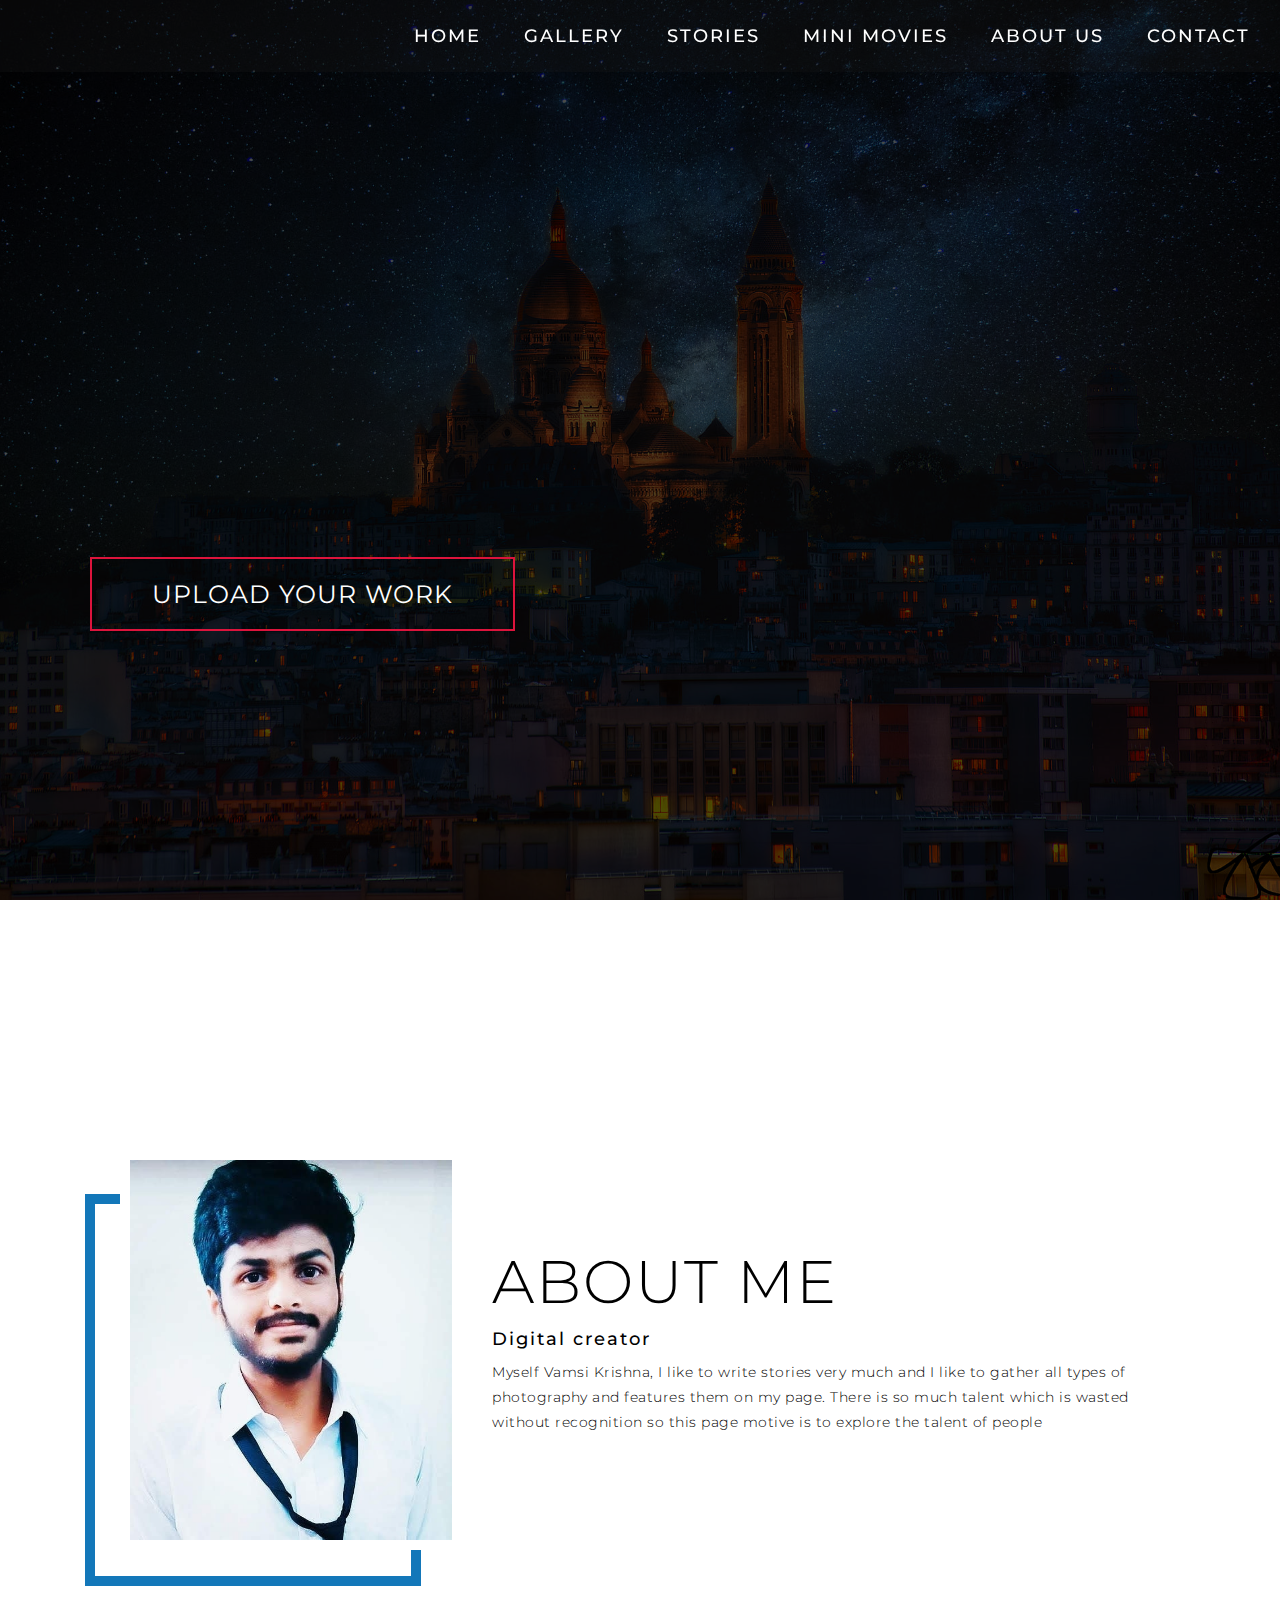
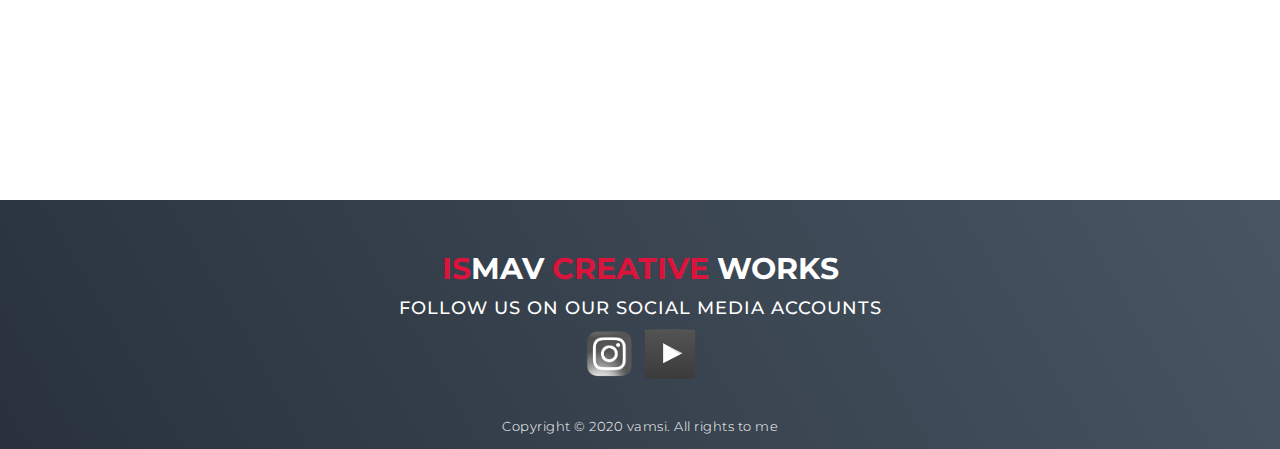
<file: ismavcreativeworks/index.html>
<!DOCTYPE html>
<html lang="en">
<head>
  <meta charset="UTF-8">
  <meta name="viewport" content="width=device-width, initial-scale=1.0">
  <link rel="stylesheet" href="./css/style.css">
  <title>ISMAV CREATIVE WORKS</title>
</head>
<body>
  
  <section id="header">
    <div class="header container">
      <div class="nav-bar">
        <div class="brand">
          
        </div>
        <div class="nav-list">
          <div class="hamburger"><div class="bar"></div></div>
          <ul>
            <li><a href="index.html" data-after="Home">Home</a></li>
            <li><a href="gallery.html" data-after="GALLERY">GALLERY</a></li>
            <li><a href="STORY.HTML" data-after="stories">STORIES</a></li>
            <li><a href="movie.html" data-after="About">MINI MOVIES</a></li>
            <li><a href="#about" data-after="About">ABOUT US</a></li>
            <li><a href="contact.html" data-after="Contact">CONTACT</a></li>
          </ul>
        </div>
      </div>
    </div>
  </section>
  <section id="hero">
    <div class="hero container">
      <div>
        <h1>WELCOME TO, <span></span></h1>
        <h1>WORLD OF <span></span></h1>
        <h1>CREATION <span></span></h1>
        <a href="https://bit.ly/37Wynmb" type="button" class="cta">upload your work</a>
        
      </div>
    </div>
  </section>
  <section id="about">
    <div class="about container">
      <div class="col-left">
        <div class="about-img">
          <img src="images/icon.jpg" alt="img">
        </div>
      </div>
      <div class="col-right">
        <h1 class="section-title">About <span>me</span></h1>
        <h2>Digital creator</h2>
        <p>Myself Vamsi Krishna, I like to write stories very much and I like to gather all types of photography and features them on my page.
          There is so much talent which is wasted without recognition  so this page motive is to explore the talent of people</p>
        
      </div>
    </div>
  </section>
  
  <section id="footer">
    <div class="footer container">
      <div class="brand"><h1><span>IS</span>MAV <span>CREATIVE </span>WORKS</h1></div>
      <h2>FOLLOW US ON OUR SOCIAL MEDIA ACCOUNTS</h2>
      <div class="social-icon">
        <div class="social-item">
          <a href="https://www.instagram.com/ismav_creative_works/"><img src="images/insta.png"/></a>
        </div>
        
        <div class="social-item">
          <a href="https://www.youtube.com/channel/UCeJ2nl4miC9uS2UcqrC3xHQ"><img src="images/youtube.png"/></a>
        </div>
       
      </div>
      <p>Copyright © 2020 vamsi. All rights to me</p>
    </div>
  </section>
  
  <script src="JS/app.js"></script>
</body>
</html>
</file>
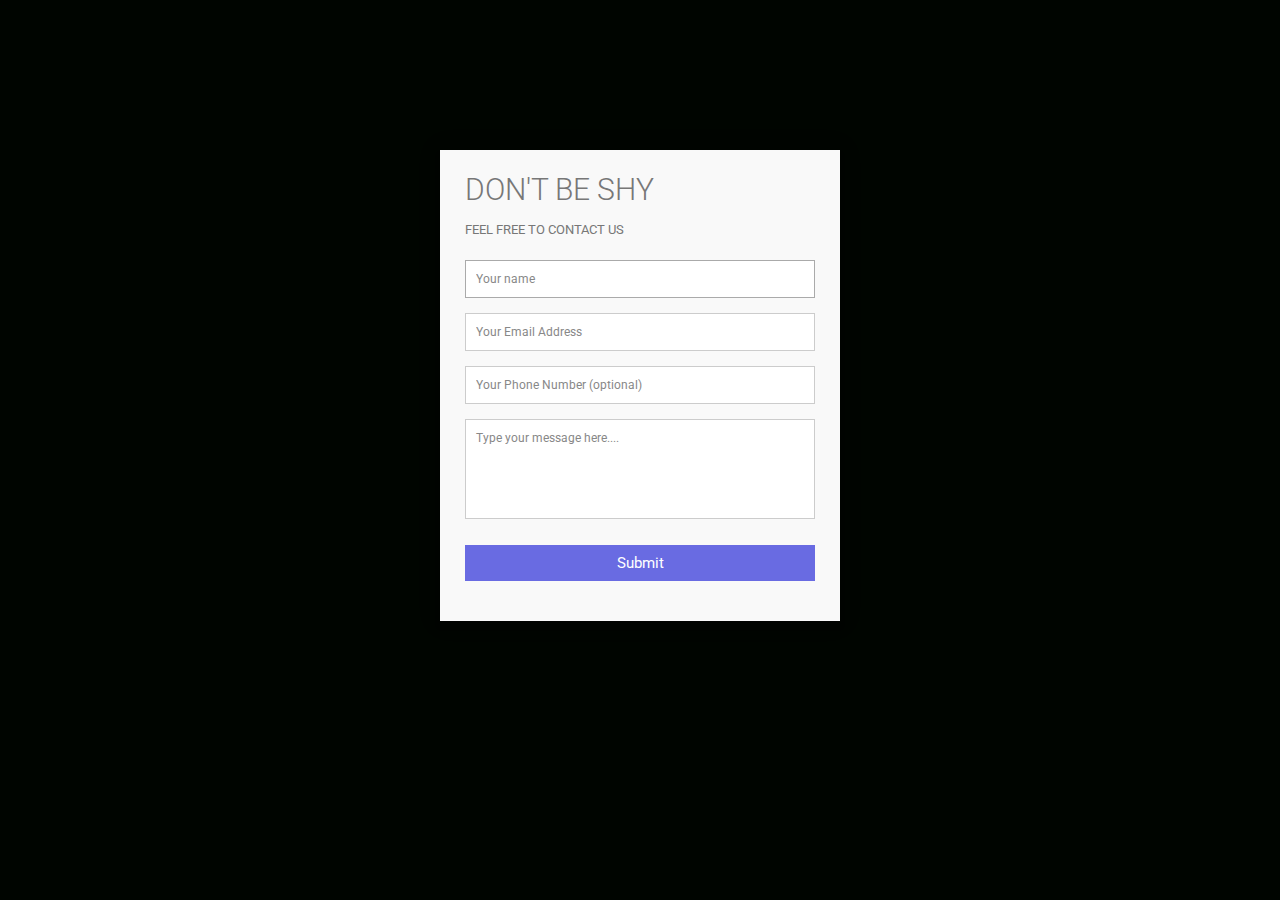
<file: ismavcreativeworks/contact.html>
<!DOCTYPE html>
<html lang="en">
<head>
  <meta charset="UTF-8">
  <meta name="viewport" content="width=device-width, initial-scale=1.0">
  <link rel="stylesheet" href="./css/co.css">
  <title>contact</title>
</head>
<body>
    <div class="container">  
        <form id="contact" action="" method="post">
          <h3>DON'T BE SHY </h3>
          <h4>FEEL FREE TO CONTACT US</h4>
          <fieldset>
            <input placeholder="Your name" type="text" tabindex="1" required autofocus>
          </fieldset>
          <fieldset>
            <input placeholder="Your Email Address" type="email" tabindex="2" required>
          </fieldset>
          <fieldset>
            <input placeholder="Your Phone Number (optional)" type="tel" tabindex="3" required>
          </fieldset>
          <fieldset>
            <textarea placeholder="Type your message here...." tabindex="5" required></textarea>
          </fieldset>
          <fieldset>
            <button name="submit" type="submit" id="contact-submit" data-submit="...Sending">Submit</button>
          </fieldset>
          
        </form>
      </div>
      </body>
      </html>
</file>
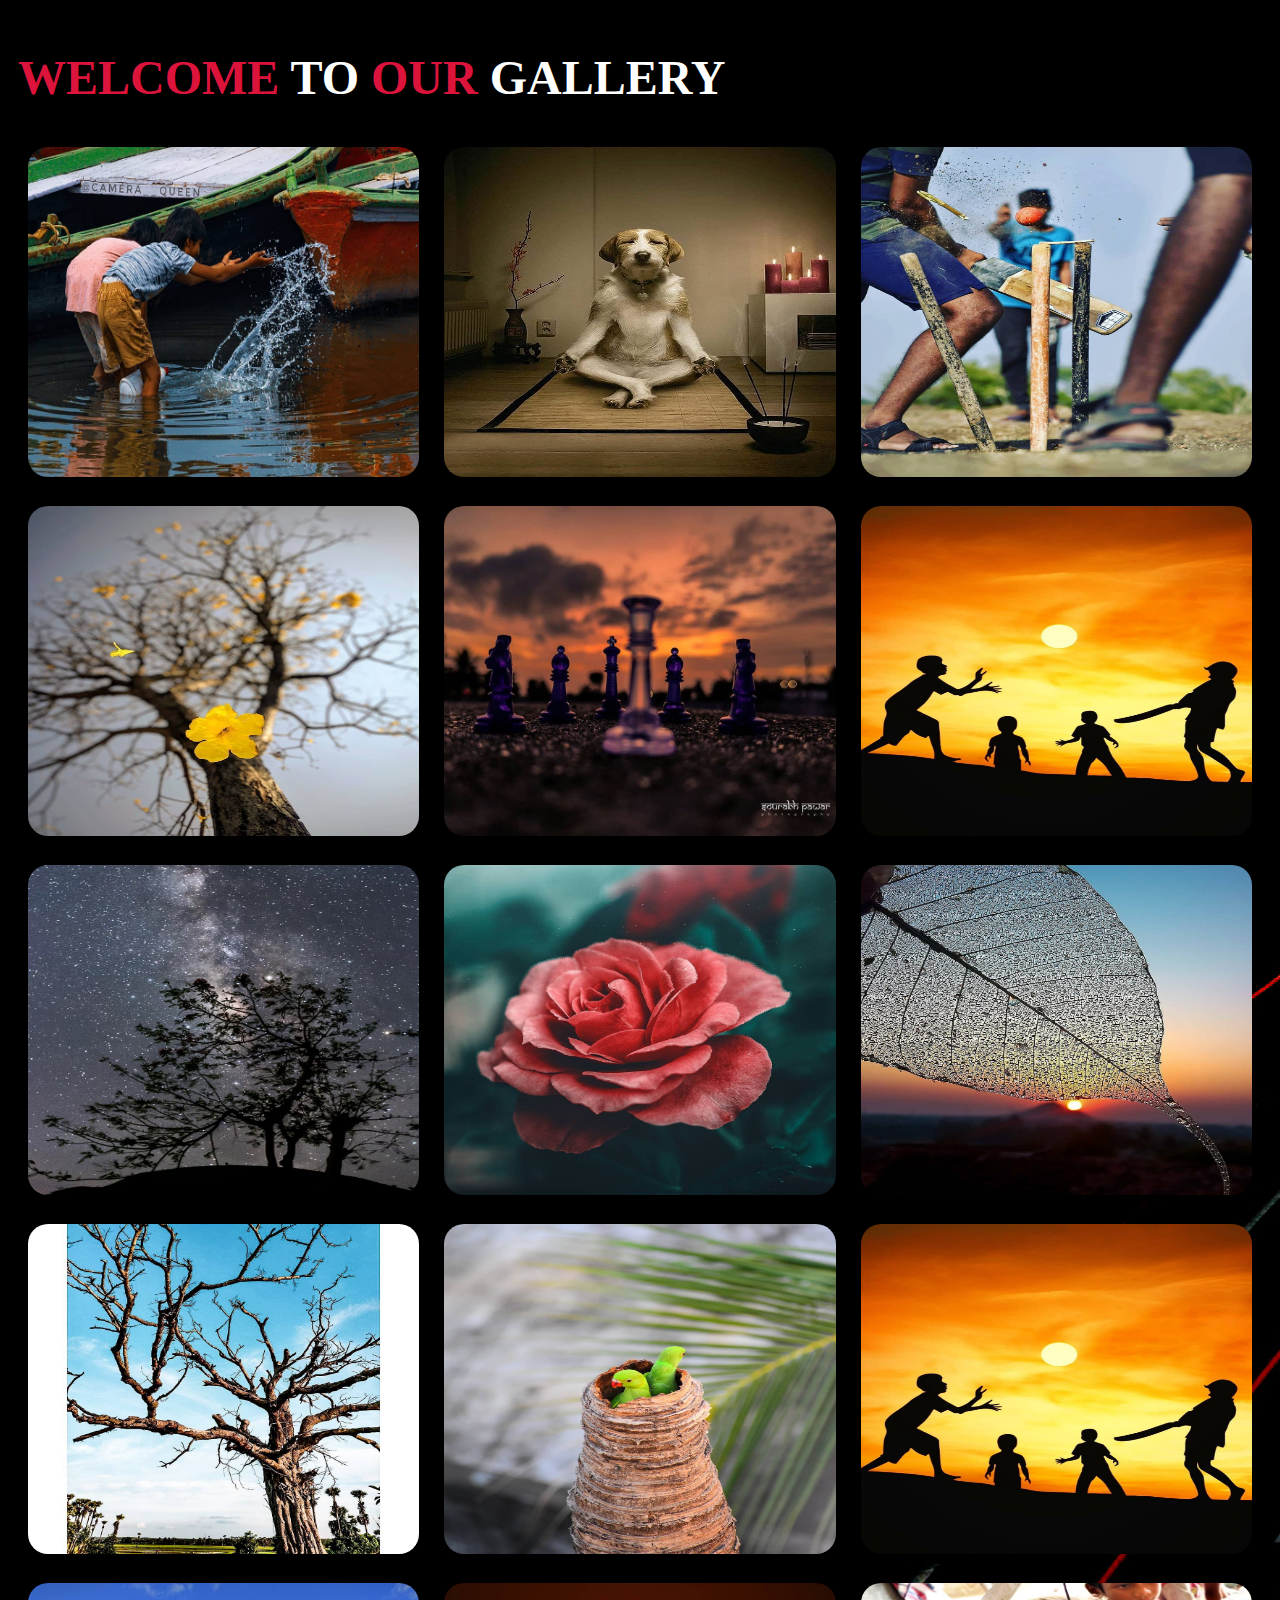
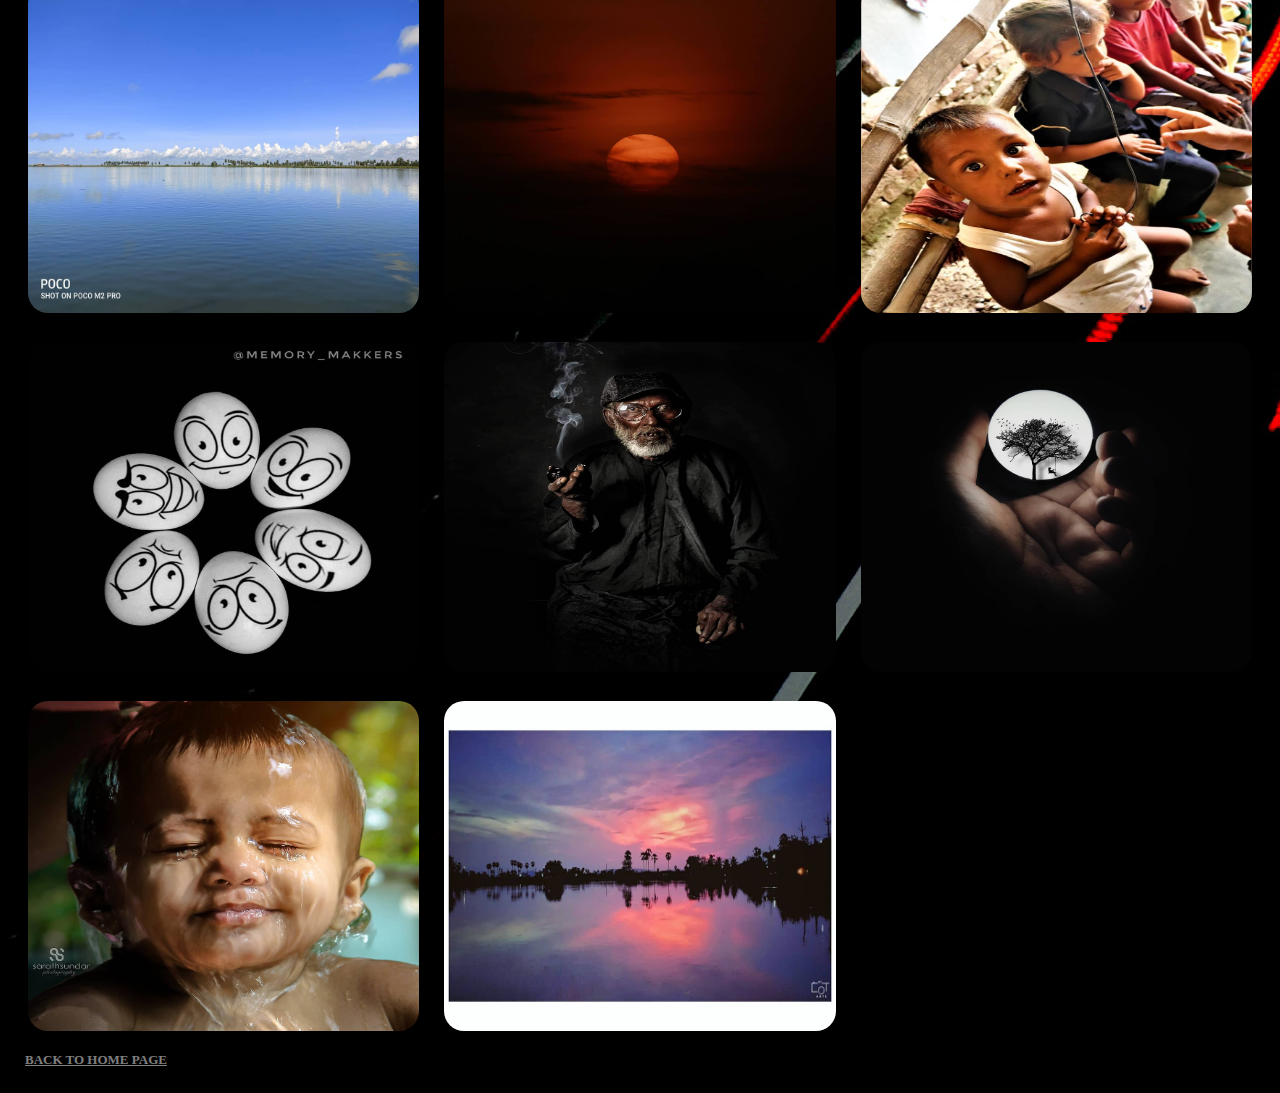
<file: ismavcreativeworks/gallery.html>
<!DOCTYPE html>
<html>
    <head>
        <title>gallery</title>
        <meta name="viewreport" content="width=device-width", initial-scale=1>
        <link rel="stylesheet" href="css/gallery.css">
    </head>
    <div class="brand">
        <h1><span>Welcome</span> to <span>our  </span>gallery</h1></a>
      </div>
    <body>
        <div class="wrapper">
            <div class="box"><img src="images/a.jpg" width="500px" height="330px"></div>
            <div class="box"><img src="images/p.jpg" width="500px" height="330px"></div>
            
            <div class="box"><img src="images/m.jpg"width="500px" height="330px" ></div>
            <div class="box"><img src="images/n.jpg" width="500px" height="330px"></div>
            <div class="box"><img src="images/2.jpg"width="500px" height="330px" ></div>
            <div class="box"><img src="images/j.jpg" width="500px" height="330px"></div>
            <div class="box"><img src="images/3.jpg"width="500px" height="330px" ></div>
            <div class="box"><img src="images/4.jpg"width="500px" height="330px" ></div>
            <div class="box"><img src="images/5.jpg"width="500px" height="330px" ></div>
            <div class="box"><img src="images/l.jpg" width="500px" height="330px"></div>
            <div class="box"><img src="images/k.jpg" width="500px" height="330px"></div>
            <div class="box"><img src="images/j.jpg" width="500px" height="330px"></div>
            
            <div class="box"><img src="images/i.jpg"width="500px" height="330px" ></div>
            <div class="box"><img src="images/h.jpg" width="500px" height="330px"></div>
            <div class="box"><img src="images/g.jpg"width="500px" height="330px" ></div>
            <div class="box"><img src="images/f.jpg" width="500px" height="330px"></div>
            <div class="box"><img src="images/e.jpg"width="500px" height="330px" ></div>
            <div class="box"><img src="images/d.jpg"width="500px" height="330px" ></div>
            <div class="box"><img src="images/c.jpg"width="500px" height="330px" ></div>
            <div class="box"><img src="images/b.jpg" width="500px" height="330px"></div>

        </div>
    </body>
    <a class="back" href="index.html">BACK TO HOME PAGE</a>
</html>
</file>
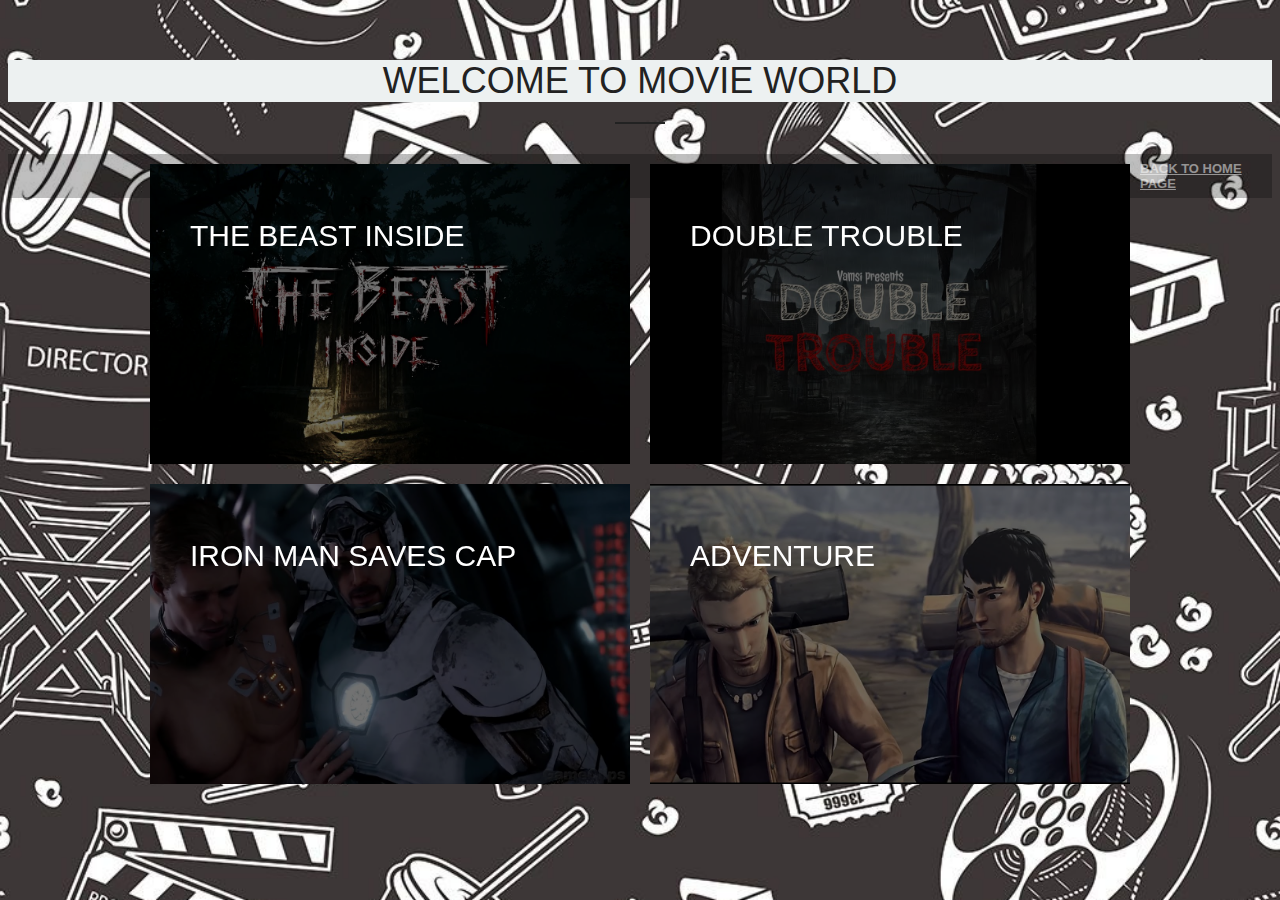
<file: ismavcreativeworks/movie.html>
<!DOCTYPE html>
<html>
    <TITLE>MOVIE WORLD</TITLE>
<head>
<link rel="stylesheet" href="css/movie.css">
<script type="text/javascript" src="http://code.jquery.com/jquery-1.9.1.js"></script>
  <script type="text/javascript" src="JS/movie.js"></script>
  <style>
    .back {
    position: bottom;
    top: 0;
    left: 0;
    text-align: left;
    display: block;
    padding: 7px;
    width: 100%;
    box-sizing: border-box;
    background: rgba(0, 0, 0, 0.25);
    font-weight: bold;
    font-size: 13px;
    color: rgba(255,255,255,0.5);
   
  }
  .back:hover {
    background: rgba(0,0,0,0.5);
  }

  </style>
</head>
<body>
    
    <div class="content">
        <h1 class="section-header">Welcome to movie world</h1>
        <div class="section-header-underline"></div>
        <div class="video-gallery">
          <div class="gallery-item">
            <img src="images/6.jpg" alt="beast inside" />
            <div class="gallery-item-caption">
              <div>
                <h2>The Beast inside</h2>
                <p>Want to Experience thrill? just watch it</p>
              </div>
              <a class="youtube-popup" href="https://youtu.be/T-9xTiWGwdk"></a>
            </div>
          </div>
      
          <div class="gallery-item ">
            <img src="images/7.jpg" alt="double TROUBLE" />
            <div class="gallery-item-caption">
              <div>
                <h2>DOUBLE TROUBLE</h2>
                <p>A spine chilling mini film</p>
              </div>
              <a class="youtube-popup" href="https://www.youtube.com/watch?v=xYr6zxrZeLo&list=PLZYCIxNIreKULtMcb9wYdy-uZANqLaqHL"></a>
            </div>
          </div>
      
          <div class="gallery-item">
            <img src="images/8.jpg" alt="avengers" />
            <div class="gallery-item-caption">
              <div>
                <h2>IRON MAN SAVES CAP</h2>
                <p>A SUPREME GAME CLIP OF MARVELS AVENGERS</p>
              </div>
              <a class="youtube-popup" href="https://youtu.be/NFws8D_Q6f4"></a>
            </div>
          </div>
      
          <div class="gallery-item">
            <img src="images/9.jpg" alt="FRIENDS" />
            <div class="gallery-item-caption ">
              <div>
                <h2>ADVENTURE</h2>
                <p>A TALE OF TWO FRIENDS</p>
              </div>
              <a class="youtube-popup" href="https://youtu.be/AaZM-ePSagQ"></a>
            </div>
          </div>
      
        </div>
      </div>
    </div>
    
    <a class="back" href="index.html">BACK TO HOME PAGE</a>
      
    </div>
</html>
</file>
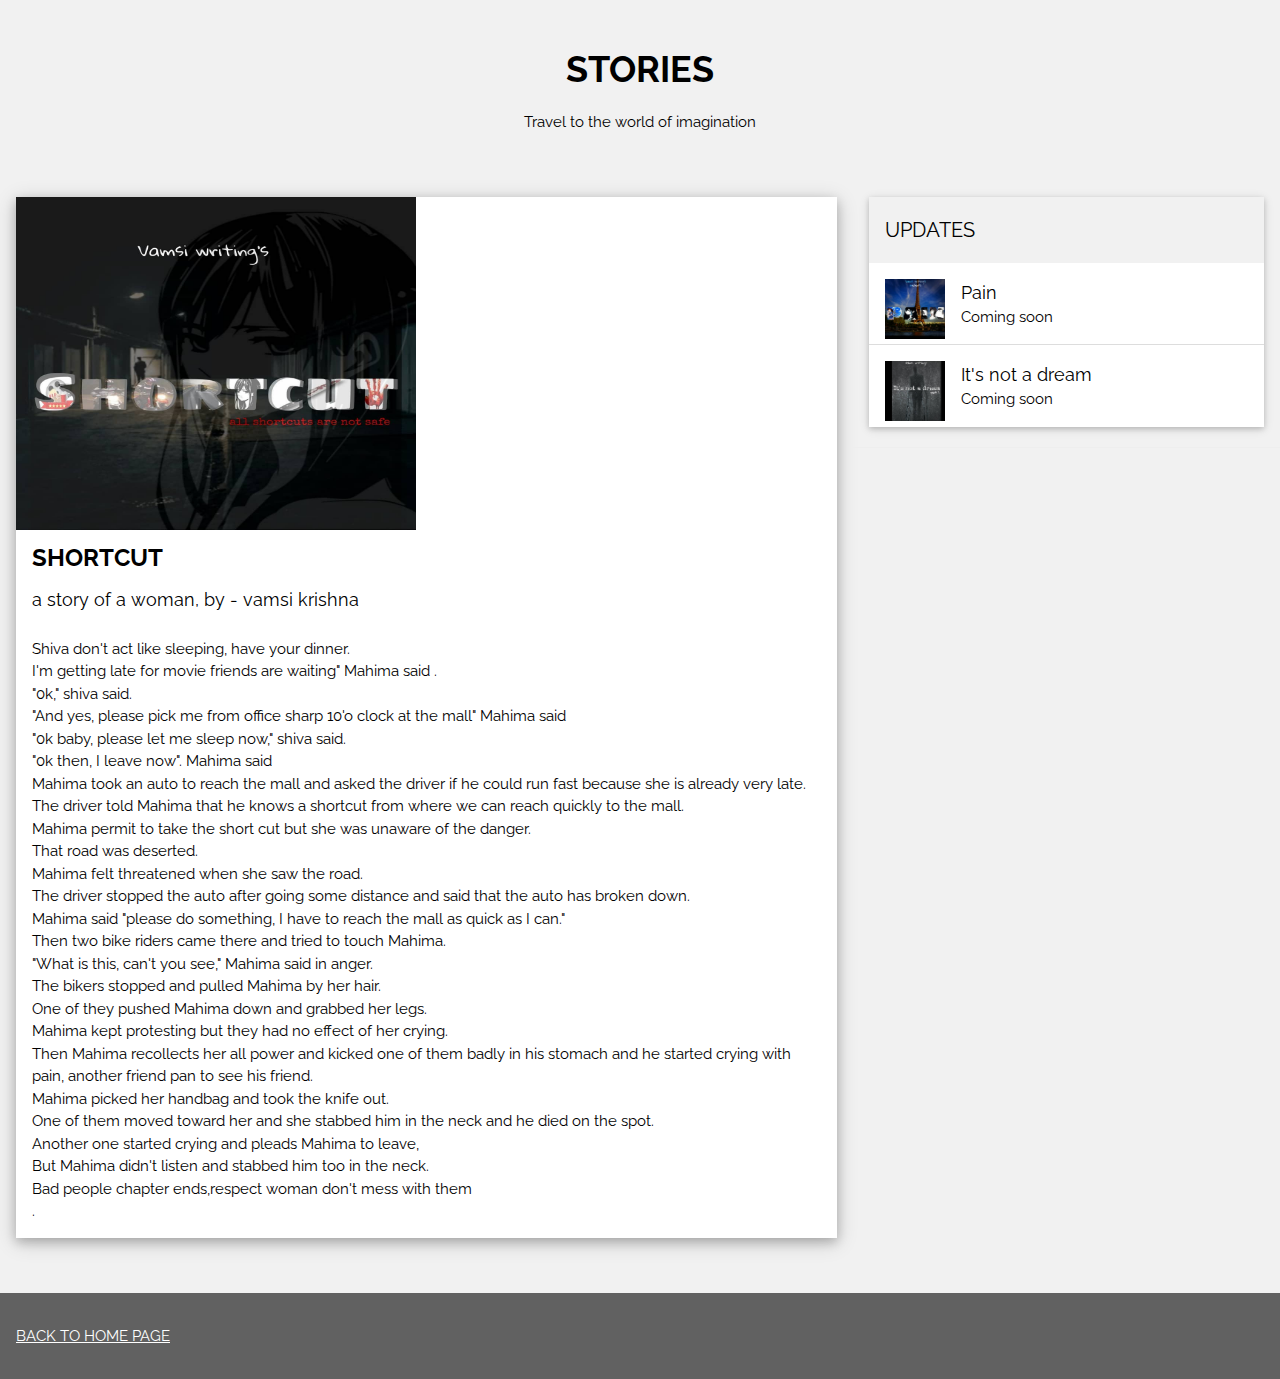
<file: ismavcreativeworks/STORY.HTML>
<!DOCTYPE html>
<html>
<title>Stories</title>
<meta charset="UTF-8">
<meta name="viewport" content="width=device-width, initial-scale=1">
<link rel="stylesheet" href="css/STORY.CSS">
<link rel="stylesheet" href="https://fonts.googleapis.com/css?family=Raleway">
<style>
body,h1,h2,h3,h4,h5 {font-family: "Raleway", sans-serif}
</style>
<body class="STORY-light-grey">


<div class="STORY-content" style="max-width:1400px">


<header class="STORY-container STORY-center STORY-padding-32"> 
  <h1><b>STORIES</b></h1>
  <p>Travel to the world of imagination</p>
</header>


<div class="STORY-row">

<div class="STORY-col l8 s12">
  
  <div class="STORY-card-4 STORY-margin STORY-white">
  <img src="images/Shortcut.jpg" alt="" width="400" height="333" >
    <div class="STORY-container">
      <h3><b>SHORTCUT </b></h3>
      <h5>a story of a woman, by - vamsi krishna</h5>
    </div>

    <div class="STORY-container">
      <p>
        Shiva don't act like sleeping, have your dinner.<br>
        I'm getting late for movie friends are waiting" Mahima said .
        <br>
        "0k," shiva said.
        <br>
        "And yes, please pick me from office sharp 10'o clock at the mall" Mahima said <br>
        
        "0k baby, please let me sleep now," shiva said.<br>
        
        "0k then, I leave now". Mahima said <br>  Mahima took an auto to reach the mall
        and asked the driver if he could run fast because she is
        already very late.<br>
        The driver told Mahima that he knows a shortcut from
        where we can reach quickly to the mall.<br>
        Mahima permit to take the short cut but she
        was unaware of the danger.<br>
        That road was deserted.<br>
        Mahima felt threatened when she saw the road.<br> The
        driver stopped the auto after going some distance and
        said that the auto has broken down.<br>
        Mahima said "please do something, I have to reach
        the mall as quick as I can."<br>
        Then two bike riders came there and tried to touch
        Mahima.<br>
        "What is this, can't you see," Mahima said in anger.<br>
        The bikers stopped and pulled Mahima by her hair.<br> One of
        they pushed Mahima down and grabbed her legs.<br>
        Mahima kept protesting but they had no effect of her
        crying.<br>
        Then Mahima recollects her all power and kicked one
        of them badly in his stomach and he started crying with
        pain, another friend pan to see his friend.<br>
        Mahima picked her handbag and took the knife out.<br>
        One of them moved toward her and she stabbed him
        in the neck and he died on the spot.<br>
        Another one started crying and pleads Mahima to leave,<br>
        But Mahima didn't listen and stabbed him too in the
        neck.<br>
        Bad people chapter ends,respect woman don't mess with them<br>
.</p>
<div class="STORY-row">
      </div>
    </div>
  </div>
</div>
<div class="STORY-col l4">
  <div class="STORY-card STORY-margin">
    <div class="STORY-container STORY-padding">
      <h4>UPDATES</h4>
    </div>
    <ul class="STORY-ul STORY-hoverable STORY-white">
      <li class="STORY-padding-16">
        <img src="images/pain.jpg" alt="Image" class="STORY-left STORY-margin-right" style="width:60px">
        <span class="STORY-large">Pain</span><br>
        <span>Coming soon</span>
      </li>
      <ul class="STORY-ul STORY-hoverable STORY-white">
        <li class="STORY-padding-16">
          <img src="images/dream.jpg" alt="Image" class="STORY-left STORY-margin-right" style="width:60px">
          <span class="STORY-large">It's not a dream</span><br>
          <span>Coming soon</span>
        </li>
    </ul>
  </div>
  <hr> 
</div>
</div><br>
</div>
<footer class="STORY-container STORY-dark-grey STORY-padding-32 STORY-margin-top">
    <a href="index.html">BACK TO HOME PAGE</a>
</footer>
</body>
</html>
</file>
<file: ismavcreativeworks/css/style.css>
@import 'https://fonts.googleapis.com/css?family=Montserrat:300, 400, 700&display=swap';
* {
	padding: 0;
	margin: 0;
	box-sizing: border-box;
}
html {
	font-size: 10px;
	font-family: 'Montserrat', sans-serif;
	scroll-behavior: smooth;
}
a {
	text-decoration: none;
}
.container {
	min-height: 100vh;
	width: 100%;
	display: flex;
	align-items: center;
	justify-content: center;
}
img {
	height: 100%;
	width: 100%;
	object-fit: cover;
}
p {
	color: black;
	font-size: 1.4rem;
	margin-top: 5px;
	line-height: 2.5rem;
	font-weight: 300;
	letter-spacing: .05rem;
}
.section-title {
	font-size: 4rem;
	font-weight: 300;
	color: black;
	margin-bottom: 10px;
	text-transform: uppercase;
	letter-spacing: .2rem;
	text-align: center;
}
.section-title span {
	color: rgb(0, 0, 0);
}

.cta {
	display: inline-block;
	padding: 10px 30px;
	color: white;
	background-color: transparent;
	border: 2px solid crimson;
	font-size: 2rem;
	text-transform: uppercase;
	letter-spacing: .1rem;
	margin-top: 30px;
	transition: .3s ease;
	transition-property: background-color, color;
}
.cta:hover {
	color: white;
	background-color: crimson;
}
.brand h1 {
	font-size: 3rem;
	text-transform: uppercase;
	color: white;
}
.brand h1 span {
	color: crimson;
}


#header {
	position: fixed;
	z-index: 1000;
	left: 0;
	top: 0;
	width: 100vw;
	height: auto;
}
#header .header {
	min-height: 8vh;
	background-color: rgba(31, 30, 30, 0.24);
	transition: .3s ease background-color;
}
#header .nav-bar {
	display: flex;
	align-items: center;
	justify-content: space-between;
	width: 100%;
	height: 100%;
	max-width: 1300px;
	padding: 0 10px;
}
#header .nav-list ul {
	list-style: none;
	position: absolute;
	background-color: rgb(31, 30, 30);
	width: 100vw;
	height: 100vh;
	left: 100%;
	top: 0;
	display: flex;
	flex-direction: column;
	justify-content: center;
	align-items: center;
	z-index: 1;
	overflow-x: hidden;
	transition: .5s ease left;
}
#header .nav-list ul.active {
	left: 0%;
}
#header .nav-list ul a {
	font-size: 2.5rem;
	font-weight: 500;
	letter-spacing: .2rem;
	text-decoration: none;
	color: white;
	text-transform: uppercase;
	padding: 20px;
	display: block;
}
#header .nav-list ul a::after {
	content: attr(data-after);
	position: absolute;
	top: 50%;
	left: 50%;
	transform: translate(-50%, -50%) scale(0);
	color: rgba(240, 248, 255, 0.021);
	font-size: 13rem;
	letter-spacing: 50px;
	z-index: -1;
	transition: .3s ease letter-spacing;
}
#header .nav-list ul li:hover a::after {
	transform: translate(-50%, -50%) scale(1);
	letter-spacing: initial;
}
#header .nav-list ul li:hover a {
	color: crimson;
}
#header .hamburger {
	height: 60px;
	width: 60px;
	display: inline-block;
	border: 3px solid white;
	border-radius: 50%;
	position: relative;
	display: flex;
	align-items: center;
	justify-content: center;
	z-index: 100;
	cursor: pointer;
	transform: scale(.8);
	margin-right: 20px;
}
#header .hamburger:after {
	position: absolute;
	content: '';
	height: 100%;
	width: 100%;
	border-radius: 50%;
	border: 3px solid white;
	animation: hamburger_puls 1s ease infinite;
}
#header .hamburger .bar {
	height: 2px;
	width: 30px;
	position: relative;
	background-color: white;
	z-index: -1;
}
#header .hamburger .bar::after,
#header .hamburger .bar::before {
	content: '';
	position: absolute;
	height: 100%;
	width: 100%;
	left: 0;
	background-color: white;
	transition: .3s ease;
	transition-property: top, bottom;
}
#header .hamburger .bar::after {
	top: 8px;
}
#header .hamburger .bar::before {
	bottom: 8px;
}
#header .hamburger.active .bar::before {
	bottom: 0;
}
#header .hamburger.active .bar::after {
	top: 0;
}

#hero {
	background-image: url(../images/top.jpg);
	background-size: cover;
	background-position: top center;
	position: relative;
	z-index: 1;
}
#hero::after {
	content: '';
	position: absolute;
	left: 0;
	top: 0;
	height: 100%;
	width: 100%;
	background-color: black;
	opacity: .7;
	z-index: -1;
}
#hero .hero {
	max-width: 1200px;
	margin: 0 auto;
	padding: 0 50px;
	justify-content: flex-start;
}
#hero h1 {
	display: block;
	width: fit-content;
	font-size: 4rem;
	position: relative;
	color: transparent;
	animation: text_reveal .5s ease forwards;
	animation-delay: 1s;
}
#hero h1:nth-child(1) {
	animation-delay: 1s;
}
#hero h1:nth-child(2) {
	animation-delay: 2s;
}
#hero h1:nth-child(3) {
	animation: text_reveal_name .5s ease forwards;
	animation-delay: 3s;
}
#hero h1 span {
	position: absolute;
	top: 0;
	left: 0;
	height: 100%;
	width: 0;
	background-color: crimson;
	animation: text_reveal_box 1s ease;
	animation-delay: .5s;
}
#hero h1:nth-child(1) span {
	animation-delay: .5s;
}
#hero h1:nth-child(2) span {
	animation-delay: 1.5s;
}
#hero h1:nth-child(3) span {
	animation-delay: 2.5s;
}




#about .about {
	flex-direction: column-reverse;
	text-align: center;
	max-width: 1200px;
	margin: 0 auto;
	padding: 100px 20px;
}
#about .col-left {
	width: 250px;
	height: 360px;
}
#about .col-right {
	width: 100%;
}
#about .col-right h2 {
	font-size: 1.8rem;
	font-weight: 500;
	letter-spacing: .2rem;
	margin-bottom: 10px;
}
#about .col-right p {
	margin-bottom: 20px;
}
#about .col-right .cta {
	color: black;
	margin-bottom: 50px;
	padding: 10px 20px;
	font-size: 2rem;
}
#about .col-left .about-img {
	height: 100%;
	width: 100%;
	position: relative;
	border: 10px solid white;
}
#about .col-left .about-img::after {
	content: '';
	position: absolute;
	left: -33px;
	top: 19px;
	height: 98%;
	width: 98%;
	border: 7px solid rgb(32, 27, 22);
	z-index: -1;
}
#contact{
	background-image: url(../images/contactus.jpg);
	background-size: cover;
	background-position: top center;
	position: relative;
	z-index: 1;
}
#contact .contact {
	flex-direction: column;
	max-width: 1200px;
	margin: 0 auto;
}
#contact .contact-items {
	width: 400px;
}
#contact .contact-item {
	width: 80%;
	padding: 20px;
	text-align: center;
	border-radius: 10px;
	padding: 30px;
	margin: 30px;
	display: flex;
	justify-content: center;
	align-items: center;
	flex-direction: column;
	box-shadow: 0px 0px 18px 0 #0000002c;
	transition: .3s ease box-shadow;
}
#contact .contact-item:hover {
	box-shadow: 0px 0px 5px 0 #0000002c;
}
#contact .icon {
	width: 70px;
	margin: 0 auto;
	margin-bottom: 10px;
}
#contact .contact-info h1 {
	font-size: 2.5rem;
	font-weight: 500;
	margin-bottom: 5px;
}
#contact .contact-info h2 {
	font-size: 1.3rem;
	line-height: 2rem;
	font-weight: 500;
}

#footer {
	background-image: linear-gradient(60deg, #29323c 0%, #485563 100%);
}
#footer .footer {
	min-height: 200px;
	flex-direction: column;
	padding-top: 50px;
	padding-bottom: 10px;
}
#footer h2 {
	color: white;
	font-weight: 500;
	font-size: 1.8rem;
	letter-spacing: .1rem;
	margin-top: 10px;
	margin-bottom: 10px;
}
#footer .social-icon {
	display: flex;
	margin-bottom: 30px;
}
#footer .social-item {
	height: 50px;
	width: 50px;
	margin: 0 5px;
}
#footer .social-item img {
	filter: grayscale(1);
	transition: .3s ease filter;
}
#footer .social-item:hover img {
	filter: grayscale(0);
}
#footer p {
	color: white;
	font-size: 1.3rem;
}

@keyframes hamburger_puls {
	0% {
		opacity: 1;
		transform: scale(1);
	}
	100% {
		opacity: 0;
		transform: scale(1.4);
	}
}
@keyframes text_reveal_box {
	50% {
		width: 100%;
		left: 0;
	}
	100% {
		width: 0;
		left: 100%;
	}
}
@keyframes text_reveal {
	100% {
		color: white;
	}
}
@keyframes text_reveal_name {
	100% {
		color: crimson;
		font-weight: 500;
	}
}

@media only screen and (min-width: 768px) {
	.cta {
		font-size: 2.5rem;
		padding: 20px 60px;
	}
	h1.section-title {
		font-size: 6rem;
	}

	
	#hero h1 {
		font-size: 7rem;
	}
	

		
	#projects .project-item {
		flex-direction: row;
	}
	#projects .project-item:nth-child(even) {
		flex-direction: row-reverse;
	}
	#projects .project-item {
		height: 400px;
		margin: 0;
		width: 100%;
		border-radius: 0;
	}
	#projects .all-projects .project-info {
		height: 100%;
	}
	#projects .all-projects .project-img {
		height: 100%;
	}
	
	#about .about {
		flex-direction: row;
	}
	#about .col-left {
		width: 600px;
		height: 400px;
		padding-left: 60px;
	}
	#about .about .col-left .about-img::after {
		left: -45px;
		top: 34px;
		height: 98%;
		width: 98%;
		border: 10px solid rgb(19, 119, 185);
	}
	#about .col-right {
		text-align: left;
		padding: 30px;
	}
	#about .col-right h1 {
		text-align: left;
	}
	
	#contact .contact {
		flex-direction: column;
		padding: 100px 0;
		align-items: center;
		justify-content: center;
		min-width: 20vh;
	}
	#contact .contact-items {
		width: 100%;
		display: flex;
		flex-direction: row;
		justify-content: space-evenly;
		margin: 0;
	}
	#contact .contact-item {
		width: 30%;
		margin: 0;
		flex-direction: row;
	}
	#contact .contact-item .icon {
		height: 100px;
		width: 100px;
	}
	#contact .contact-item .icon img {
		object-fit: contain;
	}
	#contact .contact-item .contact-info {
		width: 100%;
		text-align: left;
		padding-left: 20px;
	}
	
}



@media only screen and (min-width: 1200px) {
	
	#header .hamburger {
		display: none;
	}
	#header .nav-list ul {
		position: initial;
		display: block;
		height: auto;
		width: fit-content;
		background-color: transparent;
	}
	#header .nav-list ul li {
		display: inline-block;
	}
	#header .nav-list ul li a {
		font-size: 1.8rem;
	}
	#header .nav-list ul a:after {
		display: none;
	}
	

	
}
</file>
<file: ismavcreativeworks/css/co.css>
@import url(https://fonts.googleapis.com/css?family=Roboto:400,300,600,400italic);
* {
  margin: 0;
  padding: 0;
  box-sizing: border-box;
  -webkit-box-sizing: border-box;
  -moz-box-sizing: border-box;
  -webkit-font-smoothing: antialiased;
  -moz-font-smoothing: antialiased;
  -o-font-smoothing: antialiased;
  font-smoothing: antialiased;
  text-rendering: optimizeLegibility;
}

body {
  font-family: "Roboto", Helvetica, Arial, sans-serif;
  font-weight: 100;
  font-size: 12px;
  line-height: 30px;
  color: #777;
  background: #000500;
}

.container {
  max-width: 400px;
  width: 100%;
  margin: 0 auto;
  position: relative;
}

#contact input[type="text"],
#contact input[type="email"],
#contact input[type="tel"],
#contact input[type="url"],
#contact textarea,
#contact button[type="submit"] {
  font: 400 12px/16px "Roboto", Helvetica, Arial, sans-serif;
}

#contact {
  background: #F9F9F9;
  padding: 25px;
  margin: 150px 0;
  box-shadow: 0 0 20px 0 rgba(0, 0, 0, 0.2), 0 5px 5px 0 rgba(0, 0, 0, 0.24);
}

#contact h3 {
  display: block;
  font-size: 30px;
  font-weight: 300;
  margin-bottom: 10px;
}

#contact h4 {
  margin: 5px 0 15px;
  display: block;
  font-size: 13px;
  font-weight: 400;
}

fieldset {
  border: medium none !important;
  margin: 0 0 10px;
  min-width: 100%;
  padding: 0;
  width: 100%;
}

#contact input[type="text"],
#contact input[type="email"],
#contact input[type="tel"],
#contact input[type="url"],
#contact textarea {
  width: 100%;
  border: 1px solid #ccc;
  background: #FFF;
  margin: 0 0 5px;
  padding: 10px;
}

#contact input[type="text"]:hover,
#contact input[type="email"]:hover,
#contact input[type="tel"]:hover,
#contact input[type="url"]:hover,
#contact textarea:hover {
  -webkit-transition: border-color 0.3s ease-in-out;
  -moz-transition: border-color 0.3s ease-in-out;
  transition: border-color 0.3s ease-in-out;
  border: 1px solid #aaa;
}

#contact textarea {
  height: 100px;
  max-width: 100%;
  resize: none;
}

#contact button[type="submit"] {
  cursor: pointer;
  width: 100%;
  border: none;
  background: #696be2;
  color: #FFF;
  margin: 0 0 5px;
  padding: 10px;
  font-size: 15px;
}

#contact button[type="submit"]:hover {
  background: #312c1f;
  -webkit-transition: background 0.3s ease-in-out;
  -moz-transition: background 0.3s ease-in-out;
  transition: background-color 0.3s ease-in-out;
}

#contact button[type="submit"]:active {
  box-shadow: inset 0 1px 3px rgba(0, 0, 0, 0.5);
}

.copyright {
  text-align: center;
}

#contact input:focus,
#contact textarea:focus {
  outline: 0;
  border: 1px solid #aaa;
}

::-webkit-input-placeholder {
  color: #888;
}

:-moz-placeholder {
  color: #888;
}

::-moz-placeholder {
  color: #888;
}

:-ms-input-placeholder {
  color: #888;
}
</file>
<file: ismavcreativeworks/css/gallery.css>
body{
    padding: 10px;
    background-image: url(../images/aa.jpg)
}
.brand h1 {
	font-size: 3rem;
	text-transform: uppercase;
	color: rgb(255, 255, 255);
}
.brand h1 span {
	color: crimson;
}

.wrapper{
    display: grid;
    grid-template-columns: repeat(auto-fit,minmax(400px,1fr));
    grid-gap:5px;
}
img{
    width: 100%;
    border-radius: 20px;
}
.box{
    padding :10px;
}
.back {
    position: bottom;
    top: 0;
    left: 0;
    text-align: left;
    display: block;
    padding: 7px;
    width: 100%;
    box-sizing: border-box;
    
    background: rgba(0,0,0,0.25);
    font-weight: bold;
    font-size: 13px;
    color: rgba(255,255,255,0.5);
    
  }
  .back:hover {
    background: rgba(0,0,0,0.5);
  }
</file>
<file: ismavcreativeworks/css/movie.css>
body {
  font-family: 'Overpass', sans-serif;
 
  background-image: url(../images/movie.jpg);
  background-position: center;
  background-repeat: no-repeat;
  background-size: cover;
}
.h {
  padding: 60px;
  text-align: center;
  background: #edf1f1;
  color: rgb(3, 3, 3);
  font-size: 30px;
}
.section-header {
  text-align: center;
  margin: 60px auto 20px auto;
  background: #edf1f1;
  font-family: 'Montserrat', sans-serif;
  font-size: 36px;
  font-weight: 400;
  text-transform: uppercase;
  color: #222;
}

.section-header-underline {
  border: 1px solid #222;
  width: 3rem;
  margin: 0 auto;
  margin-bottom: 30px;
}

.video-gallery {
  position: relative;
  margin: 0 auto;
  max-width: 1000px;
  text-align: center;
}

.video-gallery .gallery-item {
  position: relative;
  float: left;
  overflow: hidden;
  margin: 10px 1%;
  min-width: 320px;
  max-width: 580px;
  max-height: 360px;
  width: 48%;
  background: #000;
  cursor: pointer;
}

.video-gallery .gallery-item img {
  position: relative;
  display: block;
  opacity: .45;
  width: 105%;
  height: 300px;
  transition: opacity 0.35s, transform 0.35s;
  transform: translate3d(-23px, 0, 0);
  backface-visibility: hidden;
}

.video-gallery .gallery-item .gallery-item-caption {
  padding: 2em;
  color: #fff;
  text-transform: uppercase;
  font-size: 1.25em;
}

.video-gallery .gallery-item .gallery-item-caption,
.video-gallery .gallery-item .gallery-item-caption > a {
  position: absolute;
  top: 0;
  left: 0;
  width: 100%;
  height: 100%;
}

.video-gallery .gallery-item h2 {
  font-weight: 300;
  overflow: hidden;
  padding: 0.5em 0;
}


.video-gallery .gallery-item h2,
.video-gallery .gallery-item p {
  position: relative;
  margin: 0;
  z-index: 10;
}

.video-gallery .gallery-item p {
  letter-spacing: 1px;
  font-size: 68%;

  padding: 1em 0;
  opacity: 0;
  transition: opacity 0.35s, transform 0.35s;
  transform: translate3d(10%, 0, 0);
}

.video-gallery .gallery-item:hover img {
  opacity: .3;
  transform: translate3d(0, 0, 0);

}

.video-gallery .gallery-item .gallery-item-caption {
  text-align: left;
}

.video-gallery .gallery-item h2::after {
  content: "";
  position: absolute;
  bottom: 0;
  left: 0;
  width: 15%;
  height: 1px;
  background: #fff;
  
  transition: transform 0.3s;
  transform: translate3d(-100%, 0, 0);
}

.video-gallery .gallery-item:hover h2::after {
  transform: translate3d(0, 0, 0);
}

.video-gallery .gallery-item:hover p {
  opacity: 1;
  transform: translate3d(0, 0, 0);
}

@media screen and (max-width: 50em) {
  .video-gallery .gallery-item {
    display: inline-block;
    float: none;
    margin: 10px auto;
    width: 100%;
  }
  

}
</file>
<file: ismavcreativeworks/css/STORY.CSS>
html{box-sizing:border-box}*,*:before,*:after{box-sizing:inherit}
html{-ms-text-size-adjust:100%;-webkit-text-size-adjust:100%}body{margin:0}
article,aside,details,figcaption,figure,footer,header,main,menu,nav,section{display:block}summary{display:list-item}
audio,canvas,progress,video{display:inline-block}progress{vertical-align:baseline}
audio:not([controls]){display:none;height:0}[hidden],template{display:none}
a{background-color:transparent}a:active,a:hover{outline-width:0}
abbr[title]{border-bottom:none;text-decoration:underline;text-decoration:underline dotted}
b,strong{font-weight:bolder}dfn{font-style:italic}mark{background:#ff0;color:#000}
small{font-size:80%}sub,sup{font-size:75%;line-height:0;position:relative;vertical-align:baseline}
sub{bottom:-0.25em}sup{top:-0.5em}figure{margin:1em 40px}img{border-style:none}
code,kbd,pre,samp{font-family:monospace,monospace;font-size:1em}hr{box-sizing:content-box;height:0;overflow:visible}
button,input,select,textarea,optgroup{font:inherit;margin:0}optgroup{font-weight:bold}
button,input{overflow:visible}button,select{text-transform:none}
button,[type=button],[type=reset],[type=submit]{-webkit-appearance:button}
button::-moz-focus-inner,[type=button]::-moz-focus-inner,[type=reset]::-moz-focus-inner,[type=submit]::-moz-focus-inner{border-style:none;padding:0}
button:-moz-focusring,[type=button]:-moz-focusring,[type=reset]:-moz-focusring,[type=submit]:-moz-focusring{outline:1px dotted ButtonText}
fieldset{border:1px solid #c0c0c0;margin:0 2px;padding:.35em .625em .75em}
legend{color:inherit;display:table;max-width:100%;padding:0;white-space:normal}textarea{overflow:auto}
[type=checkbox],[type=radio]{padding:0}
[type=number]::-webkit-inner-spin-button,[type=number]::-webkit-outer-spin-button{height:auto}
[type=search]{-webkit-appearance:textfield;outline-offset:-2px}
[type=search]::-webkit-search-decoration{-webkit-appearance:none}
::-webkit-file-upload-button{-webkit-appearance:button;font:inherit}
html,body{font-family:Verdana,sans-serif;font-size:15px;line-height:1.5}html{overflow-x:hidden}
h1{font-size:36px}h2{font-size:30px}h3{font-size:24px}h4{font-size:20px}h5{font-size:18px}h6{font-size:16px}.STORY-serif{font-family:serif}
h1,h2,h3,h4,h5,h6{font-family:"Segoe UI",Arial,sans-serif;font-weight:400;margin:10px 0}.STORY-wide{letter-spacing:4px}
hr{border:0;border-top:1px solid #eee;margin:20px 0}
.STORY-image{max-width:100%;height:auto}img{vertical-align:middle}a{color:inherit}
.STORY-table,.STORY-table-all{border-collapse:collapse;border-spacing:0;width:100%;display:table}.STORY-table-all{border:1px solid #ccc}
.STORY-bordered tr,.STORY-table-all tr{border-bottom:1px solid #ddd}.STORY-striped tbody tr:nth-child(even){background-color:#f1f1f1}
.STORY-table-all tr:nth-child(odd){background-color:#fff}.STORY-table-all tr:nth-child(even){background-color:#f1f1f1}
.STORY-hoverable tbody tr:hover,.STORY-ul.STORY-hoverable li:hover{background-color:#ccc}.STORY-centered tr th,.STORY-centered tr td{text-align:center}
.STORY-table td,.STORY-table th,.STORY-table-all td,.STORY-table-all th{padding:8px 8px;display:table-cell;text-align:left;vertical-align:top}
.STORY-table th:first-child,.STORY-table td:first-child,.STORY-table-all th:first-child,.STORY-table-all td:first-child{padding-left:16px}
.STORY-btn,.STORY-button{border:none;display:inline-block;padding:8px 16px;vertical-align:middle;overflow:hidden;text-decoration:none;color:inherit;background-color:inherit;text-align:center;cursor:pointer;white-space:nowrap}
.STORY-btn:hover{box-shadow:0 8px 16px 0 rgba(0,0,0,0.2),0 6px 20px 0 rgba(0,0,0,0.19)}
.STORY-btn,.STORY-button{-webkit-touch-callout:none;-webkit-user-select:none;-khtml-user-select:none;-moz-user-select:none;-ms-user-select:none;user-select:none}   
.STORY-disabled,.STORY-btn:disabled,.STORY-button:disabled{cursor:not-allowed;opacity:0.3}.STORY-disabled *,:disabled *{pointer-events:none}
.STORY-btn.STORY-disabled:hover,.STORY-btn:disabled:hover{box-shadow:none}
.STORY-badge,.STORY-tag{background-color:#000;color:#fff;display:inline-block;padding-left:8px;padding-right:8px;text-align:center}.STORY-badge{border-radius:50%}
.STORY-ul{list-style-type:none;padding:0;margin:0}.STORY-ul li{padding:8px 16px;border-bottom:1px solid #ddd}.STORY-ul li:last-child{border-bottom:none}
.STORY-tooltip,.STORY-display-container{position:relative}.STORY-tooltip .STORY-text{display:none}.STORY-tooltip:hover .STORY-text{display:inline-block}
.STORY-ripple:active{opacity:0.5}.STORY-ripple{transition:opacity 0s}
.STORY-input{padding:8px;display:block;border:none;border-bottom:1px solid #ccc;width:100%}
.STORY-select{padding:9px 0;width:100%;border:none;border-bottom:1px solid #ccc}
.STORY-dropdown-click,.STORY-dropdown-hover{position:relative;display:inline-block;cursor:pointer}
.STORY-dropdown-hover:hover .STORY-dropdown-content{display:block}
.STORY-dropdown-hover:first-child,.STORY-dropdown-click:hover{background-color:#ccc;color:#000}
.STORY-dropdown-hover:hover > .STORY-button:first-child,.STORY-dropdown-click:hover > .STORY-button:first-child{background-color:#ccc;color:#000}
.STORY-dropdown-content{cursor:auto;color:#000;background-color:#fff;display:none;position:absolute;min-width:160px;margin:0;padding:0;z-index:1}
.STORY-check,.STORY-radio{width:24px;height:24px;position:relative;top:6px}
.STORY-sidebar{height:100%;width:200px;background-color:#fff;position:fixed!important;z-index:1;overflow:auto}
.STORY-bar-block .STORY-dropdown-hover,.STORY-bar-block .STORY-dropdown-click{width:100%}
.STORY-bar-block .STORY-dropdown-hover .STORY-dropdown-content,.STORY-bar-block .STORY-dropdown-click .STORY-dropdown-content{min-width:100%}
.STORY-bar-block .STORY-dropdown-hover .STORY-button,.STORY-bar-block .STORY-dropdown-click .STORY-button{width:100%;text-align:left;padding:8px 16px}
.STORY-main,#main{transition:margin-left .4s}
.STORY-modal{z-index:3;display:none;padding-top:100px;position:fixed;left:0;top:0;width:100%;height:100%;overflow:auto;background-color:rgb(0,0,0);background-color:rgba(0,0,0,0.4)}
.STORY-modal-content{margin:auto;background-color:#fff;position:relative;padding:0;outline:0;width:600px}
.STORY-bar{width:100%;overflow:hidden}.STORY-center .STORY-bar{display:inline-block;width:auto}
.STORY-bar .STORY-bar-item{padding:8px 16px;float:left;width:auto;border:none;display:block;outline:0}
.STORY-bar .STORY-dropdown-hover,.STORY-bar .STORY-dropdown-click{position:static;float:left}
.STORY-bar .STORY-button{white-space:normal}
.STORY-bar-block .STORY-bar-item{width:100%;display:block;padding:8px 16px;text-align:left;border:none;white-space:normal;float:none;outline:0}
.STORY-bar-block.STORY-center .STORY-bar-item{text-align:center}.STORY-block{display:block;width:100%}
.STORY-responsive{display:block;overflow-x:auto}
.STORY-container:after,.STORY-container:before,.STORY-panel:after,.STORY-panel:before,.STORY-row:after,.STORY-row:before,.STORY-row-padding:after,.STORY-row-padding:before,
.STORY-cell-row:before,.STORY-cell-row:after,.STORY-clear:after,.STORY-clear:before,.STORY-bar:before,.STORY-bar:after{content:"";display:table;clear:both}
.STORY-col,.STORY-half,.STORY-third,.STORY-twothird,.STORY-threequarter,.STORY-quarter{float:left;width:100%}
.STORY-col.s1{width:8.33333%}.STORY-col.s2{width:16.66666%}.STORY-col.s3{width:24.99999%}.STORY-col.s4{width:33.33333%}
.STORY-col.s5{width:41.66666%}.STORY-col.s6{width:49.99999%}.STORY-col.s7{width:58.33333%}.STORY-col.s8{width:66.66666%}
.STORY-col.s9{width:74.99999%}.STORY-col.s10{width:83.33333%}.STORY-col.s11{width:91.66666%}.STORY-col.s12{width:99.99999%}
@media (min-width:601px){.STORY-col.m1{width:8.33333%}.STORY-col.m2{width:16.66666%}.STORY-col.m3,.STORY-quarter{width:24.99999%}.STORY-col.m4,.STORY-third{width:33.33333%}
.STORY-col.m5{width:41.66666%}.STORY-col.m6,.STORY-half{width:49.99999%}.STORY-col.m7{width:58.33333%}.STORY-col.m8,.STORY-twothird{width:66.66666%}
.STORY-col.m9,.STORY-threequarter{width:74.99999%}.STORY-col.m10{width:83.33333%}.STORY-col.m11{width:91.66666%}.STORY-col.m12{width:99.99999%}}
@media (min-width:993px){.STORY-col.l1{width:8.33333%}.STORY-col.l2{width:16.66666%}.STORY-col.l3{width:24.99999%}.STORY-col.l4{width:33.33333%}
.STORY-col.l5{width:41.66666%}.STORY-col.l6{width:49.99999%}.STORY-col.l7{width:58.33333%}.STORY-col.l8{width:66.66666%}
.STORY-col.l9{width:74.99999%}.STORY-col.l10{width:83.33333%}.STORY-col.l11{width:91.66666%}.STORY-col.l12{width:99.99999%}}
.STORY-rest{overflow:hidden}.STORY-stretch{margin-left:-16px;margin-right:-16px}
.STORY-content,.STORY-auto{margin-left:auto;margin-right:auto}.STORY-content{max-width:980px}.STORY-auto{max-width:1140px}
.STORY-cell-row{display:table;width:100%}.STORY-cell{display:table-cell}
.STORY-cell-top{vertical-align:top}.STORY-cell-middle{vertical-align:middle}.STORY-cell-bottom{vertical-align:bottom}
.STORY-hide{display:none!important}.STORY-show-block,.STORY-show{display:block!important}.STORY-show-inline-block{display:inline-block!important}
@media (max-width:1205px){.STORY-auto{max-width:95%}}
@media (max-width:600px){.STORY-modal-content{margin:0 10px;width:auto!important}.STORY-modal{padding-top:30px}
.STORY-dropdown-hover.STORY-mobile .STORY-dropdown-content,.STORY-dropdown-click.STORY-mobile .STORY-dropdown-content{position:relative}	
.STORY-hide-small{display:none!important}.STORY-mobile{display:block;width:100%!important}.STORY-bar-item.STORY-mobile,.STORY-dropdown-hover.STORY-mobile,.STORY-dropdown-click.STORY-mobile{text-align:center}
.STORY-dropdown-hover.STORY-mobile,.STORY-dropdown-hover.STORY-mobile .STORY-btn,.STORY-dropdown-hover.STORY-mobile .STORY-button,.STORY-dropdown-click.STORY-mobile,.STORY-dropdown-click.STORY-mobile .STORY-btn,.STORY-dropdown-click.STORY-mobile .STORY-button{width:100%}}
@media (max-width:768px){.STORY-modal-content{width:500px}.STORY-modal{padding-top:50px}}
@media (min-width:993px){.STORY-modal-content{width:900px}.STORY-hide-large{display:none!important}.STORY-sidebar.STORY-collapse{display:block!important}}
@media (max-width:992px) and (min-width:601px){.STORY-hide-medium{display:none!important}}
@media (max-width:992px){.STORY-sidebar.STORY-collapse{display:none}.STORY-main{margin-left:0!important;margin-right:0!important}.STORY-auto{max-width:100%}}
.STORY-top,.STORY-bottom{position:fixed;width:100%;z-index:1}.STORY-top{top:0}.STORY-bottom{bottom:0}
.STORY-overlay{position:fixed;display:none;width:100%;height:100%;top:0;left:0;right:0;bottom:0;background-color:rgba(0,0,0,0.5);z-index:2}
.STORY-display-topleft{position:absolute;left:0;top:0}.STORY-display-topright{position:absolute;right:0;top:0}
.STORY-display-bottomleft{position:absolute;left:0;bottom:0}.STORY-display-bottomright{position:absolute;right:0;bottom:0}
.STORY-display-middle{position:absolute;top:50%;left:50%;transform:translate(-50%,-50%);-ms-transform:translate(-50%,-50%)}
.STORY-display-left{position:absolute;top:50%;left:0%;transform:translate(0%,-50%);-ms-transform:translate(-0%,-50%)}
.STORY-display-right{position:absolute;top:50%;right:0%;transform:translate(0%,-50%);-ms-transform:translate(0%,-50%)}
.STORY-display-topmiddle{position:absolute;left:50%;top:0;transform:translate(-50%,0%);-ms-transform:translate(-50%,0%)}
.STORY-display-bottommiddle{position:absolute;left:50%;bottom:0;transform:translate(-50%,0%);-ms-transform:translate(-50%,0%)}
.STORY-display-container:hover .STORY-display-hover{display:block}.STORY-display-container:hover span.STORY-display-hover{display:inline-block}.STORY-display-hover{display:none}
.STORY-display-position{position:absolute}
.STORY-circle{border-radius:50%}
.STORY-round-small{border-radius:2px}.STORY-round,.STORY-round-medium{border-radius:4px}.STORY-round-large{border-radius:8px}.STORY-round-xlarge{border-radius:16px}.STORY-round-xxlarge{border-radius:32px}
.STORY-row-padding,.STORY-row-padding>.STORY-half,.STORY-row-padding>.STORY-third,.STORY-row-padding>.STORY-twothird,.STORY-row-padding>.STORY-threequarter,.STORY-row-padding>.STORY-quarter,.STORY-row-padding>.STORY-col{padding:0 8px}
.STORY-container,.STORY-panel{padding:0.01em 16px}.STORY-panel{margin-top:16px;margin-bottom:16px}
.STORY-code,.STORY-codespan{font-family:Consolas,"courier new";font-size:16px}
.STORY-code{width:auto;background-color:#fff;padding:8px 12px;border-left:4px solid #4CAF50;word-wrap:break-word}
.STORY-codespan{color:crimson;background-color:#f1f1f1;padding-left:4px;padding-right:4px;font-size:110%}
.STORY-card,.STORY-card-2{box-shadow:0 2px 5px 0 rgba(0,0,0,0.16),0 2px 10px 0 rgba(0,0,0,0.12)}
.STORY-card-4,.STORY-hover-shadow:hover{box-shadow:0 4px 10px 0 rgba(0,0,0,0.2),0 4px 20px 0 rgba(0,0,0,0.19)}
.STORY-spin{animation:STORY-spin 2s infinite linear}@keyframes STORY-spin{0%{transform:rotate(0deg)}100%{transform:rotate(359deg)}}
.STORY-animate-fading{animation:fading 10s infinite}@keyframes fading{0%{opacity:0}50%{opacity:1}100%{opacity:0}}
.STORY-animate-opacity{animation:opac 0.8s}@keyframes opac{from{opacity:0} to{opacity:1}}
.STORY-animate-top{position:relative;animation:animatetop 0.4s}@keyframes animatetop{from{top:-300px;opacity:0} to{top:0;opacity:1}}
.STORY-animate-left{position:relative;animation:animateleft 0.4s}@keyframes animateleft{from{left:-300px;opacity:0} to{left:0;opacity:1}}
.STORY-animate-right{position:relative;animation:animateright 0.4s}@keyframes animateright{from{right:-300px;opacity:0} to{right:0;opacity:1}}
.STORY-animate-bottom{position:relative;animation:animatebottom 0.4s}@keyframes animatebottom{from{bottom:-300px;opacity:0} to{bottom:0;opacity:1}}
.STORY-animate-zoom {animation:animatezoom 0.6s}@keyframes animatezoom{from{transform:scale(0)} to{transform:scale(1)}}
.STORY-animate-input{transition:width 0.4s ease-in-out}.STORY-animate-input:focus{width:100%!important}
.STORY-opacity,.STORY-hover-opacity:hover{opacity:0.60}.STORY-opacity-off,.STORY-hover-opacity-off:hover{opacity:1}
.STORY-opacity-max{opacity:0.25}.STORY-opacity-min{opacity:0.75}
.STORY-greyscale-max,.STORY-grayscale-max,.STORY-hover-greyscale:hover,.STORY-hover-grayscale:hover{filter:grayscale(100%)}
.STORY-greyscale,.STORY-grayscale{filter:grayscale(75%)}.STORY-greyscale-min,.STORY-grayscale-min{filter:grayscale(50%)}
.STORY-sepia{filter:sepia(75%)}.STORY-sepia-max,.STORY-hover-sepia:hover{filter:sepia(100%)}.STORY-sepia-min{filter:sepia(50%)}
.STORY-tiny{font-size:10px!important}.STORY-small{font-size:12px!important}.STORY-medium{font-size:15px!important}.STORY-large{font-size:18px!important}
.STORY-xlarge{font-size:24px!important}.STORY-xxlarge{font-size:36px!important}.STORY-xxxlarge{font-size:48px!important}.STORY-jumbo{font-size:64px!important}
.STORY-left-align{text-align:left!important}.STORY-right-align{text-align:right!important}.STORY-justify{text-align:justify!important}.STORY-center{text-align:center!important}
.STORY-border-0{border:0!important}.STORY-border{border:1px solid #ccc!important}
.STORY-border-top{border-top:1px solid #ccc!important}.STORY-border-bottom{border-bottom:1px solid #ccc!important}
.STORY-border-left{border-left:1px solid #ccc!important}.STORY-border-right{border-right:1px solid #ccc!important}
.STORY-topbar{border-top:6px solid #ccc!important}.STORY-bottombar{border-bottom:6px solid #ccc!important}
.STORY-leftbar{border-left:6px solid #ccc!important}.STORY-rightbar{border-right:6px solid #ccc!important}
.STORY-section,.STORY-code{margin-top:16px!important;margin-bottom:16px!important}
.STORY-margin{margin:16px!important}.STORY-margin-top{margin-top:16px!important}.STORY-margin-bottom{margin-bottom:16px!important}
.STORY-margin-left{margin-left:16px!important}.STORY-margin-right{margin-right:16px!important}
.STORY-padding-small{padding:4px 8px!important}.STORY-padding{padding:8px 16px!important}.STORY-padding-large{padding:12px 24px!important}
.STORY-padding-16{padding-top:16px!important;padding-bottom:16px!important}.STORY-padding-24{padding-top:24px!important;padding-bottom:24px!important}
.STORY-padding-32{padding-top:32px!important;padding-bottom:32px!important}.STORY-padding-48{padding-top:48px!important;padding-bottom:48px!important}
.STORY-padding-64{padding-top:64px!important;padding-bottom:64px!important}
.STORY-left{float:left!important}.STORY-right{float:right!important}
.STORY-button:hover{color:#000!important;background-color:#ccc!important}
.STORY-transparent,.STORY-hover-none:hover{background-color:transparent!important}
.STORY-hover-none:hover{box-shadow:none!important}
.STORY-amber,.STORY-hover-amber:hover{color:#000!important;background-color:#ffc107!important}
.STORY-aqua,.STORY-hover-aqua:hover{color:#000!important;background-color:#00ffff!important}
.STORY-blue,.STORY-hover-blue:hover{color:#fff!important;background-color:#2196F3!important}
.STORY-light-blue,.STORY-hover-light-blue:hover{color:#000!important;background-color:#87CEEB!important}
.STORY-brown,.STORY-hover-brown:hover{color:#fff!important;background-color:#795548!important}
.STORY-cyan,.STORY-hover-cyan:hover{color:#000!important;background-color:#00bcd4!important}
.STORY-blue-grey,.STORY-hover-blue-grey:hover,.STORY-blue-gray,.STORY-hover-blue-gray:hover{color:#fff!important;background-color:#607d8b!important}
.STORY-green,.STORY-hover-green:hover{color:#fff!important;background-color:#4CAF50!important}
.STORY-light-green,.STORY-hover-light-green:hover{color:#000!important;background-color:#8bc34a!important}
.STORY-indigo,.STORY-hover-indigo:hover{color:#fff!important;background-color:#3f51b5!important}
.STORY-khaki,.STORY-hover-khaki:hover{color:#000!important;background-color:#f0e68c!important}
.STORY-lime,.STORY-hover-lime:hover{color:#000!important;background-color:#cddc39!important}
.STORY-orange,.STORY-hover-orange:hover{color:#000!important;background-color:#ff9800!important}
.STORY-deep-orange,.STORY-hover-deep-orange:hover{color:#fff!important;background-color:#ff5722!important}
.STORY-pink,.STORY-hover-pink:hover{color:#fff!important;background-color:#e91e63!important}
.STORY-purple,.STORY-hover-purple:hover{color:#fff!important;background-color:#9c27b0!important}
.STORY-deep-purple,.STORY-hover-deep-purple:hover{color:#fff!important;background-color:#673ab7!important}
.STORY-red,.STORY-hover-red:hover{color:#fff!important;background-color:#f44336!important}
.STORY-sand,.STORY-hover-sand:hover{color:#000!important;background-color:#fdf5e6!important}
.STORY-teal,.STORY-hover-teal:hover{color:#fff!important;background-color:#009688!important}
.STORY-yellow,.STORY-hover-yellow:hover{color:#000!important;background-color:#ffeb3b!important}
.STORY-white,.STORY-hover-white:hover{color:#000!important;background-color:#fff!important}
.STORY-black,.STORY-hover-black:hover{color:#fff!important;background-color:#000!important}
.STORY-grey,.STORY-hover-grey:hover,.STORY-gray,.STORY-hover-gray:hover{color:#000!important;background-color:#9e9e9e!important}
.STORY-light-grey,.STORY-hover-light-grey:hover,.STORY-light-gray,.STORY-hover-light-gray:hover{color:#000!important;background-color:#f1f1f1!important}
.STORY-dark-grey,.STORY-hover-dark-grey:hover,.STORY-dark-gray,.STORY-hover-dark-gray:hover{color:#fff!important;background-color:#616161!important}
.STORY-pale-red,.STORY-hover-pale-red:hover{color:#000!important;background-color:#ffdddd!important}
.STORY-pale-green,.STORY-hover-pale-green:hover{color:#000!important;background-color:#ddffdd!important}
.STORY-pale-yellow,.STORY-hover-pale-yellow:hover{color:#000!important;background-color:#ffffcc!important}
.STORY-pale-blue,.STORY-hover-pale-blue:hover{color:#000!important;background-color:#ddffff!important}
.STORY-text-amber,.STORY-hover-text-amber:hover{color:#ffc107!important}
.STORY-text-aqua,.STORY-hover-text-aqua:hover{color:#00ffff!important}
.STORY-text-blue,.STORY-hover-text-blue:hover{color:#2196F3!important}
.STORY-text-light-blue,.STORY-hover-text-light-blue:hover{color:#87CEEB!important}
.STORY-text-brown,.STORY-hover-text-brown:hover{color:#795548!important}
.STORY-text-cyan,.STORY-hover-text-cyan:hover{color:#00bcd4!important}
.STORY-text-blue-grey,.STORY-hover-text-blue-grey:hover,.STORY-text-blue-gray,.STORY-hover-text-blue-gray:hover{color:#607d8b!important}
.STORY-text-green,.STORY-hover-text-green:hover{color:#4CAF50!important}
.STORY-text-light-green,.STORY-hover-text-light-green:hover{color:#8bc34a!important}
.STORY-text-indigo,.STORY-hover-text-indigo:hover{color:#3f51b5!important}
.STORY-text-khaki,.STORY-hover-text-khaki:hover{color:#b4aa50!important}
.STORY-text-lime,.STORY-hover-text-lime:hover{color:#cddc39!important}
.STORY-text-orange,.STORY-hover-text-orange:hover{color:#ff9800!important}
.STORY-text-deep-orange,.STORY-hover-text-deep-orange:hover{color:#ff5722!important}
.STORY-text-pink,.STORY-hover-text-pink:hover{color:#e91e63!important}
.STORY-text-purple,.STORY-hover-text-purple:hover{color:#9c27b0!important}
.STORY-text-deep-purple,.STORY-hover-text-deep-purple:hover{color:#673ab7!important}
.STORY-text-red,.STORY-hover-text-red:hover{color:#f44336!important}
.STORY-text-sand,.STORY-hover-text-sand:hover{color:#fdf5e6!important}
.STORY-text-teal,.STORY-hover-text-teal:hover{color:#009688!important}
.STORY-text-yellow,.STORY-hover-text-yellow:hover{color:#d2be0e!important}
.STORY-text-white,.STORY-hover-text-white:hover{color:#fff!important}
.STORY-text-black,.STORY-hover-text-black:hover{color:#000!important}
.STORY-text-grey,.STORY-hover-text-grey:hover,.STORY-text-gray,.STORY-hover-text-gray:hover{color:#757575!important}
.STORY-text-light-grey,.STORY-hover-text-light-grey:hover,.STORY-text-light-gray,.STORY-hover-text-light-gray:hover{color:#f1f1f1!important}
.STORY-text-dark-grey,.STORY-hover-text-dark-grey:hover,.STORY-text-dark-gray,.STORY-hover-text-dark-gray:hover{color:#3a3a3a!important}
.STORY-border-amber,.STORY-hover-border-amber:hover{border-color:#ffc107!important}
.STORY-border-aqua,.STORY-hover-border-aqua:hover{border-color:#00ffff!important}
.STORY-border-blue,.STORY-hover-border-blue:hover{border-color:#2196F3!important}
.STORY-border-light-blue,.STORY-hover-border-light-blue:hover{border-color:#87CEEB!important}
.STORY-border-brown,.STORY-hover-border-brown:hover{border-color:#795548!important}
.STORY-border-cyan,.STORY-hover-border-cyan:hover{border-color:#00bcd4!important}
.STORY-border-blue-grey,.STORY-hover-border-blue-grey:hover,.STORY-border-blue-gray,.STORY-hover-border-blue-gray:hover{border-color:#607d8b!important}
.STORY-border-green,.STORY-hover-border-green:hover{border-color:#4CAF50!important}
.STORY-border-light-green,.STORY-hover-border-light-green:hover{border-color:#8bc34a!important}
.STORY-border-indigo,.STORY-hover-border-indigo:hover{border-color:#3f51b5!important}
.STORY-border-khaki,.STORY-hover-border-khaki:hover{border-color:#f0e68c!important}
.STORY-border-lime,.STORY-hover-border-lime:hover{border-color:#cddc39!important}
.STORY-border-orange,.STORY-hover-border-orange:hover{border-color:#ff9800!important}
.STORY-border-deep-orange,.STORY-hover-border-deep-orange:hover{border-color:#ff5722!important}
.STORY-border-pink,.STORY-hover-border-pink:hover{border-color:#e91e63!important}
.STORY-border-purple,.STORY-hover-border-purple:hover{border-color:#9c27b0!important}
.STORY-border-deep-purple,.STORY-hover-border-deep-purple:hover{border-color:#673ab7!important}
.STORY-border-red,.STORY-hover-border-red:hover{border-color:#f44336!important}
.STORY-border-sand,.STORY-hover-border-sand:hover{border-color:#fdf5e6!important}
.STORY-border-teal,.STORY-hover-border-teal:hover{border-color:#009688!important}
.STORY-border-yellow,.STORY-hover-border-yellow:hover{border-color:#ffeb3b!important}
.STORY-border-white,.STORY-hover-border-white:hover{border-color:#fff!important}
.STORY-border-black,.STORY-hover-border-black:hover{border-color:#000!important}
.STORY-border-grey,.STORY-hover-border-grey:hover,.STORY-border-gray,.STORY-hover-border-gray:hover{border-color:#9e9e9e!important}
.STORY-border-light-grey,.STORY-hover-border-light-grey:hover,.STORY-border-light-gray,.STORY-hover-border-light-gray:hover{border-color:#f1f1f1!important}
.STORY-border-dark-grey,.STORY-hover-border-dark-grey:hover,.STORY-border-dark-gray,.STORY-hover-border-dark-gray:hover{border-color:#616161!important}
.STORY-border-pale-red,.STORY-hover-border-pale-red:hover{border-color:#ffe7e7!important}.STORY-border-pale-green,.STORY-hover-border-pale-green:hover{border-color:#e7ffe7!important}
.STORY-border-pale-yellow,.STORY-hover-border-pale-yellow:hover{border-color:#ffffcc!important}.STORY-border-pale-blue,.STORY-hover-border-pale-blue:hover{border-color:#e7ffff!important}
</file>
